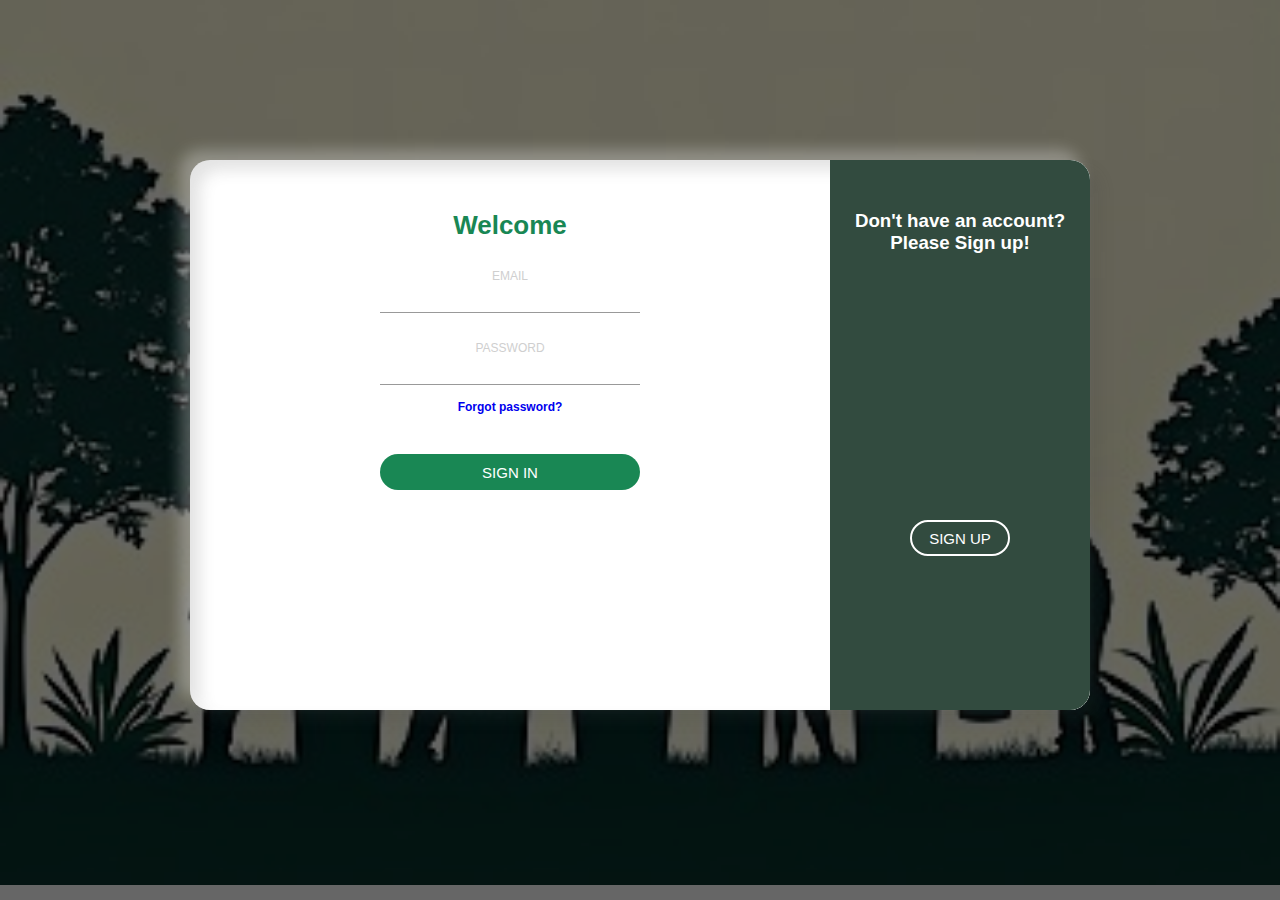
<file: pages/edit-profile.html>
<!DOCTYPE html>
<html lang="en">

<head>
    <meta charset="UTF-8" />
    <meta name="viewport" content="width=device-width, initial-scale=1.0" />
    <title>Edit Profile</title>
    <link href="https://cdn.jsdelivr.net/npm/bootstrap@5.3.3/dist/css/bootstrap.min.css" rel="stylesheet" />
    <link rel="stylesheet" href="../css/style.css">
    <style>
        body {
            background-color: #f5f5f5;
        }

        .edit-card {
            max-width: 600px;
            margin: 50px auto;
            border-radius: 20px;
            box-shadow: 0 4px 10px rgba(0, 0, 0, 0.1);
            background-color: #fff;
            padding: 30px;
        }

        .edit-card h2 {
            color: #343a40;
            font-weight: bold;
            margin-bottom: 25px;
        }

        label {
            font-weight: 600;
        }
    </style>
</head>

<body>

    <!-- Navbar -->
    <nav class="navbar navbar-expand-lg navbar-dark bg-dark">
        <div class="container">
            <a class="navbar-brand fw-bold" href="../index.html">♻ Waste Management</a>
            <button class="navbar-toggler" type="button" data-bs-toggle="collapse" data-bs-target="#navbarNav">
                <span class="navbar-toggler-icon"></span>
            </button>
            <div class="collapse navbar-collapse" id="navbarNav">
                <ul class="navbar-nav ms-auto">
                    <li class="nav-item"><a class="nav-link link-item" href="../index.html">Home</a></li>
                    <li class="nav-item"><a class="nav-link link-item" href="../index.html#about">About</a></li>
                    <li class="nav-item"><a class="nav-link link-item" href="upload.html">Upload</a></li>
                    <li class="nav-item"><a class="nav-link link-item" href="../index.html#services">Services</a></li>
                    <li class="nav-item"><a class="nav-link link-item" href="../index.html#contact">Contact Us</a></li>
                    <li class="nav-item" id="dashboardLink" style="display: none;">
                        <a class="nav-link link-item" href="admin-dashboard.html">Dashboard</a>
                    </li>
                </ul>
            </div>
        </div>
    </nav>

    <!-- Edit Form -->
    <div class="container">
        <div class="edit-card">
            <h2 class="text-center">Edit Profile</h2>
            <form id="editProfileForm">
                <div class="mb-3">
                    <label for="userName" class="form-label">Full Name</label>
                    <input type="text" class="form-control" id="userName" required />
                </div>

                <div class="mb-3">
                    <label for="userEmail" class="form-label">Email</label>
                    <input type="email" class="form-control" id="userEmail" required />
                </div>

                <div class="mb-3">
                    <label for="userImage" class="form-label">Profile Image</label>
                    <input type="file" class="form-control" id="userImage" accept="image/*" />
                </div>

                <div class="mb-3">
                    <label for="userGender" class="form-label">Gender</label>
                    <select class="form-select" id="userGender" required>
                        <option value="">Select Gender</option>
                        <option value="Male">Male</option>
                        <option value="Female">Female</option>
                    </select>
                </div>

                <div class="mb-3">
                    <label for="userPhone" class="form-label">Phone Number</label>
                    <input type="text" class="form-control" id="userPhone" placeholder="Enter phone number" />
                </div>

                <div class="mb-3">
                    <label for="userAddress" class="form-label">Address</label>
                    <input type="text" class="form-control" id="userAddress" placeholder="Enter your address" />
                </div>

                <div class="mb-3">
                    <label for="userAge" class="form-label">Age</label>
                    <input type="number" class="form-control" id="userAge" placeholder="Enter your age" min="1" />
                </div>

                <div class="mb-3">
                    <label for="userJob" class="form-label">Occupation</label>
                    <input type="text" class="form-control" id="userJob" placeholder="Enter your job" />
                </div>

                <div class="text-center">
                    <button type="submit" class="btn btn-dark px-4">Save Changes</button>
                    <a href="profile.html" class="btn btn-secondary ms-2">Cancel</a>
                </div>
            </form>
        </div>
    </div>

    <!-- Footer -->
    <footer>
        <div class="container">
            <p>© 2025 Waste Management | All Rights Reserved</p>
            <nav>
                <a href="../index.html">Home</a> |
                <a href="../index.html#about">About</a> |
                <a href="upload.html">Upload</a> |
                <a href="../index.html#services">Services</a> |
                <a href="../index.html#contact">Contact Us</a>
            </nav>
        </div>
    </footer>

    <script src="https://cdn.jsdelivr.net/npm/bootstrap@5.3.3/dist/js/bootstrap.bundle.min.js"></script>
    <script type="module" src="../JS/editProfile.js"></script>
</body>

</html>
</file>
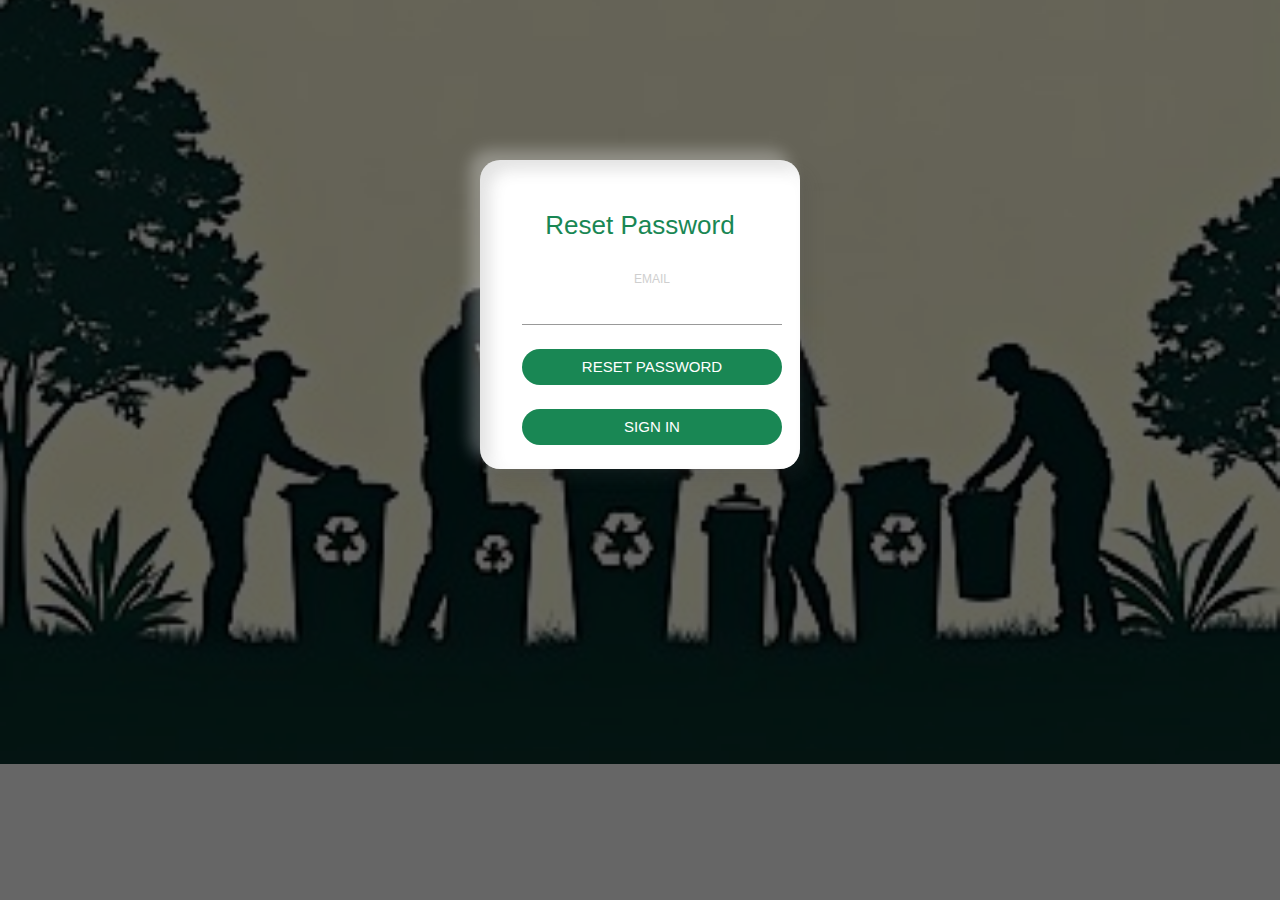
<file: pages/forgetpass.html>
<!DOCTYPE html>
<html lang="en">

<head>
    <meta charset="UTF-8">
    <meta name="viewport" content="width=device-width, initial-scale=1.0">
    <title>Waste Management - Forget Passward</title>
    <link href="https://cdn.jsdelivr.net/npm/bootstrap@5.3.3/dist/css/bootstrap.min.css" rel="stylesheet">
    <link rel="stylesheet" href="../css/login.css">
    <style>
        .form {
            width: 100%;
        }

        .submit {
            margin: 1.5rem auto;
        }
    </style>
</head>

<body>
    <div class="cont container w-25 h-25">
        <div class="form m-auto" id="sign-in">
            <h2>Reset Password</h2>
            <label>
                <span>Email</span>
                <input type="email" id="forgotEmail" />
                <small id="forgotEmailErr" class="error"></small>
            </label>

            <button type="button" id="resetBtn" class="submit">Reset Password</button>

            <a href="./login.html">
                <button type="button" class="submit">Sign In</button>
            </a>


            <!-- message area -->
            <p id="msg" class="mt-3"></p>

            <!-- hidden block to change password when email is found -->
            <div id="newPassDiv" style="display:none" class="mt-3">
                <label class="d-block mb-2">
                    <span>New password</span>
                    <input type="password" id="newPass" class="form-control" />
                    <small id="newPassErr" class="error"></small>
                </label>
                <label class="d-block mb-2">
                    <span>Confirm password</span>
                    <input type="password" id="confirmPass" class="form-control" />
                    <small id="confirmPassErr" class="error"></small>
                </label>
                <div class="mt-2">
                    <button id="changeBtn" type="button" class="submit">Change Password</button>
                </div>
            </div>
        </div>
    </div>
    </div>
    </div>

    <!-- Bootstrap JS -->
    <script src="https://cdn.jsdelivr.net/npm/bootstrap@5.3.3/dist/js/bootstrap.bundle.min.js"></script>

    <script>
        // helpers
        function isValidEmail(email) {
            return /^[^\s@]+@[^\s@]+\.[^\s@]+$/.test(email);
        }
        function clearText(id) { const el = document.getElementById(id); if (el) el.textContent = ""; }
        function showMsg(text, cls = "error") {
            const m = document.getElementById("msg");
            m.textContent = text;
            m.className = cls === "error" ? "text-danger" : "text-success";
        }

        // click handler
        document.getElementById("resetBtn").addEventListener("click", recoverPassword);

        function recoverPassword() {
            // clear previous messages
            clearText("forgotEmailErr");
            clearText("newPassErr");
            clearText("confirmPassErr");
            showMsg("");

            const email = document.getElementById("forgotEmail").value.trim();
            if (!email) {
                document.getElementById("forgotEmailErr").textContent = "Email is required.";
                return;
            }
            if (!isValidEmail(email)) {
                document.getElementById("forgotEmailErr").textContent = "Enter a valid email.";
                return;
            }

            // get user from localStorage
            const userJSON = localStorage.getItem("user");
            if (!userJSON) {
                showMsg("No registered users yet.", "error");
                return;
            }

            const user = JSON.parse(userJSON);

            // check the stored email (your stored key may be 'email')
            if (user.email && user.email.toLowerCase() === email.toLowerCase()) {
                // email exists -> show change password form
                showMsg("Email found. Enter a new password below.", "success");
                document.getElementById("newPassDiv").style.display = "block";

                // optionally pre-focus
                document.getElementById("newPass").focus();
            } else {
                showMsg("Email not found!", "error");
            }
        }

        // change password flow
        document.getElementById("changeBtn").addEventListener("click", function () {
            clearText("newPassErr");
            clearText("confirmPassErr");
            showMsg("");

            const newPass = document.getElementById("newPass").value.trim();
            const confirmPass = document.getElementById("confirmPass").value.trim();

            if (newPass.length < 6) {
                document.getElementById("newPassErr").textContent = "Password must be at least 6 characters.";
                return;
            }
            if (newPass !== confirmPass) {
                document.getElementById("confirmPassErr").textContent = "Passwords do not match.";
                return;
            }

            // update localStorage
            const userJSON = localStorage.getItem("user");
            if (!userJSON) {
                showMsg("No user data found. Can't update password.", "error");
                return;
            }
            const user = JSON.parse(userJSON);
            user.password = newPass;
            localStorage.setItem("user", JSON.stringify(user));

            // if they were logged-in, you might want to log them out:
            localStorage.removeItem("isLoggedIn");

            showMsg("Password changed successfully. Please log in with your new password.", "success");

            // redirect to login after a short delay
            setTimeout(() => {
                window.location.href = "./login.html";
            }, 1500);
        });

    </script>
</body>

</html>
</file>
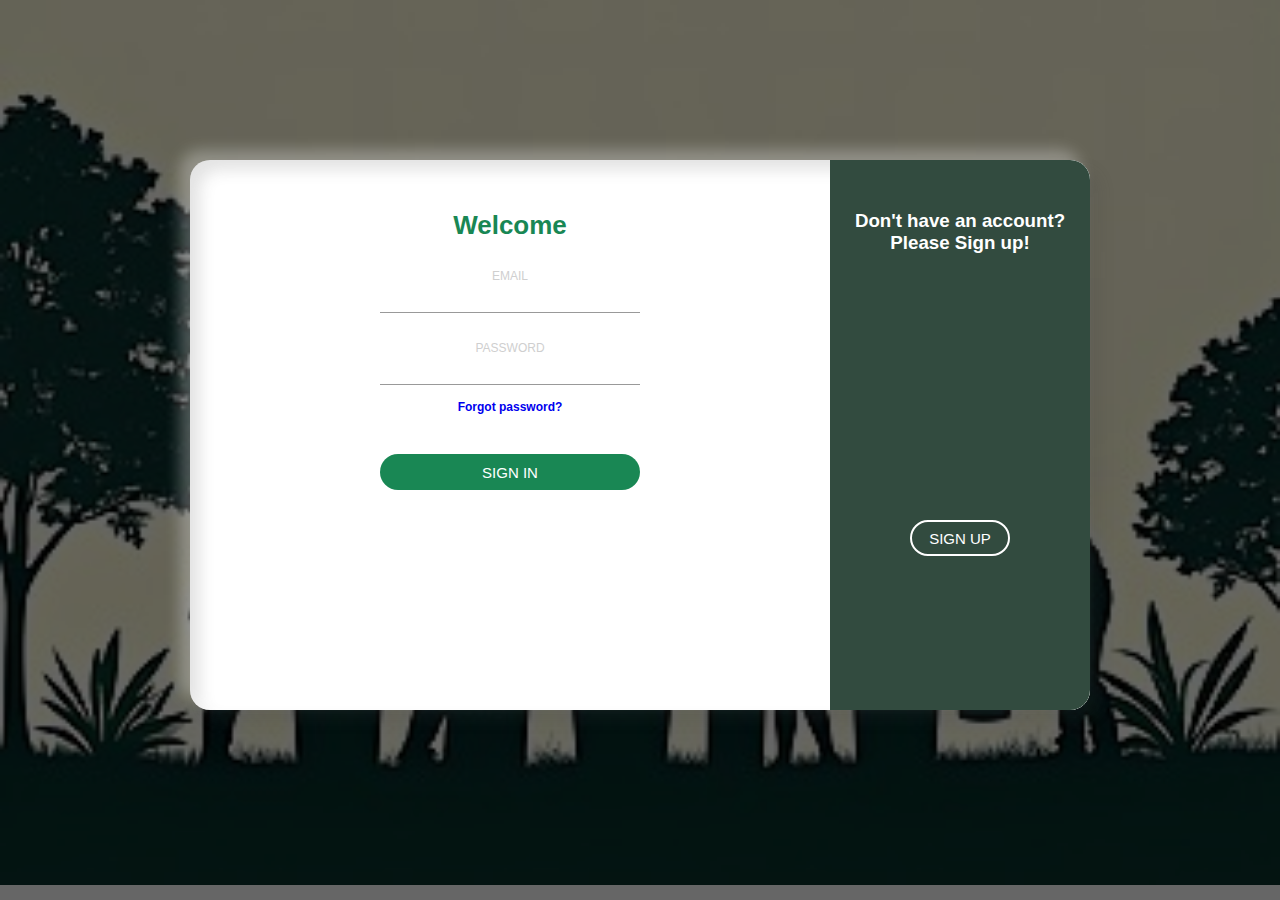
<file: pages/login.html>
<!DOCTYPE html>
<html lang="en">

<head>
    <meta charset="UTF-8">
    <meta name="viewport" content="width=device-width, initial-scale=1.0">
    <title>Waste Management - Login</title>
    <link rel="stylesheet" href="../css/login.css">
    <style>
        .error {
            color: red;
            font-size: 13px;
            margin: 3px 0;
        }

        .success {
            color: green;
            font-size: 14px;
            margin-top: 5px;
        }
    </style>
</head>

<body>
    <div class="cont">
        <!-- LOGIN FORM -->
        <div class="form sign-in" id="sign-in">
            <h2>Welcome</h2>
            <label>
                <span>Email</span>
                <input type="email" id="loginEmail" />
                <small id="loginEmailErr" class="error"></small>
            </label>
            <label>
                <span>Password</span>
                <input type="password" id="loginPassword" />
                <small id="loginPassErr" class="error"></small>
            </label>
            <p class="forgot-pass"><a href="forgetpass.html">Forgot password?</a></p>
            <button type="button" class="submit" id="loginBtn">Sign In</button>
            <p id="loginMsg"></p>
        </div>

        <!-- REGISTER FORM -->
        <div class="sub-cont">
            <div class="overlay">
                <div class="overlay-text m--up">
                    <h3>Don't have an account? Please Sign up!<h3>
                </div>
                <div class="overlay-text m--in">
                    <h3>If you already have an account, just sign in.<h3>
                </div>
                <div class="overlay-btn">
                    <span class="m--up">Sign Up</span>
                    <span class="m--in">Sign In</span>
                </div>
            </div>
            <div class="form sign-up">
                <h2>Create your Account</h2>
                <label>
                    <span>Name</span>
                    <input type="text" id="regName" />
                    <small id="regNameErr" class="error"></small>
                </label>
                <label>
                    <span>Email</span>
                    <input type="email" id="regEmail" />
                    <small id="regEmailErr" class="error"></small>
                </label>
                <label>
                    <span>Password</span>
                    <input type="password" id="regPassword" />
                    <small id="regPassErr" class="error"></small>
                </label>
                <button type="button" class="submit" id="registerBtn">Sign Up</button>
                <p id="regMsg"></p>
            </div>
        </div>
    </div>

    <script src="../JS//login.js"></script>
</body>

</html>
</file>
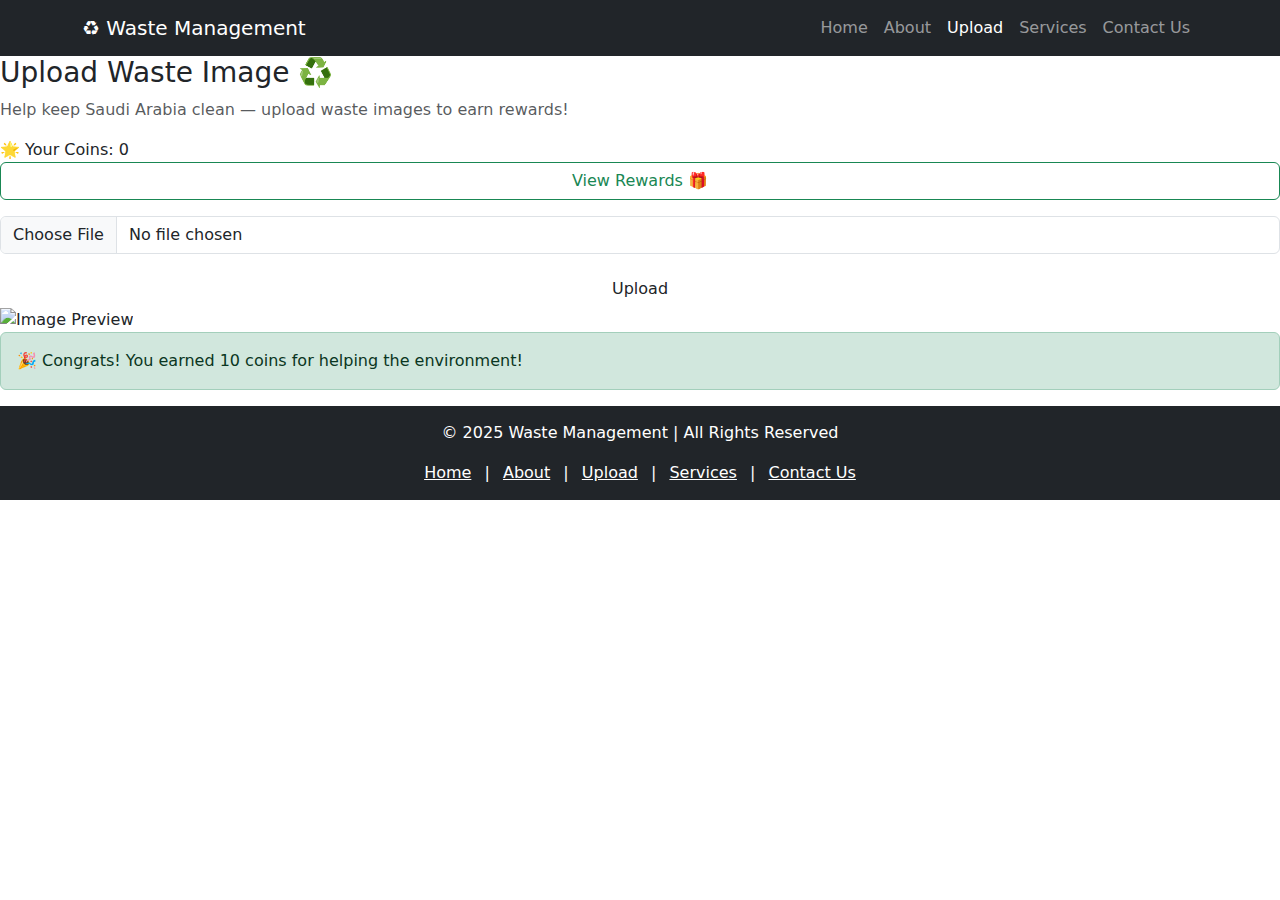
<file: pages/upload.html>
<!DOCTYPE html>
<html lang="en">

<head>
  <meta charset="UTF-8">
  <meta name="viewport" content="width=device-width, initial-scale=1.0">
  <title>Waste Management - Upload</title>
  <link href="https://cdn.jsdelivr.net/npm/bootstrap@5.3.3/dist/css/bootstrap.min.css" rel="stylesheet">
  <link rel="stylesheet" href="https://cdnjs.cloudflare.com/ajax/libs/font-awesome/6.5.0/css/all.min.css">
  <link rel="stylesheet" href="../css/style.css">

</head>

<body>

  <!-- Navbar placeholder -->
  <nav class="navbar navbar-expand-lg navbar-dark bg-dark">
    <div class="container">
      <a class="navbar-brand" href="../index.html">♻ Waste Management</a>
      <button class="navbar-toggler" type="button" data-bs-toggle="collapse" data-bs-target="#navbarNav">
        <span class="navbar-toggler-icon"></span>
      </button>
      <div class="collapse navbar-collapse" id="navbarNav">
        <ul class="navbar-nav ms-auto">
          <li class="nav-item"><a class="nav-link link-item" href="../index.html">Home</a></li>
          <li class="nav-item"><a class="nav-link link-item" href="../index.html#about">About</a></li>
          <li class="nav-item"><a class="nav-link link-item active" href="upload.html">Upload</a></li>
          <li class="nav-item"><a class="nav-link link-item" href="../index.html#services">Services</a></li>
          <li class="nav-item"><a class="nav-link link-item" href="../index.html#contact">Contact Us</a></li>
          <li class="nav-item" id="dashboardLink" style="display: none;">
            <a class="nav-link link-item" href="admin-dashboard.html">Dashboard</a>
          </li>
        </ul>
      </div>
    </div>
  </nav>

  <!-- Upload Section -->
  <div class="upload-container">
    <h3 class="upload-title">Upload Waste Image ♻️</h3>
    <p class="text-muted">Help keep Saudi Arabia clean — upload waste images to earn rewards!</p>

    <!-- Coins display -->
    <div class="coins-box">
      🌟 Your Coins: <span id="coinCount">0</span>
    </div>

    <a href="reward.html" class="btn btn-outline-success w-100 mb-3">
      View Rewards 🎁
    </a>

    <input type="file" id="imageInput" class="form-control mb-3" accept="image/*">

    <button class="btn btn-upload w-100" id="uploadBtn">Upload</button>

    <img id="preview" alt="Image Preview">

    <div class="alert alert-success" id="successAlert">
      🎉 Congrats! You earned 10 coins for helping the environment!
    </div>
  </div>

  <!-- Footer Section -->
  <footer class="bg-dark">
    <div class="container">
      <p>© 2025 Waste Management | All Rights Reserved</p>
      <nav>
        <a href="../index.html" class="text-white mx-2">Home</a> |
        <a href="../index.html#about" class="text-white mx-2">About</a> |
        <a href="upload.html" class="text-white mx-2">Upload</a> |
        <a href="../index.html#services" class="text-white mx-2">Services</a> |
        <a href="../index.html#contact" class="text-white mx-2">Contact Us</a>
      </nav>
    </div>
  </footer>

  <!-- Bootstrap JS -->
  <script src="https://cdn.jsdelivr.net/npm/bootstrap@5.3.3/dist/js/bootstrap.bundle.min.js"></script>
  <!-- Main JS -->
  <script src="../JS/main.js"></script>
  <script type="module" src="../JS/upload.js"></script>

</body>

</html>
</file>
<file: css/style.css>
* {
  padding: 0;
  margin: 0;
}

/* Global */
.btn-custom-left-right {
  position: relative;
  overflow: hidden;
  color: #fff;
  border: none;
  padding: 10px 20px;
  z-index: 1;
  transition: color 0.3s ease;
}

.btn-custom-left-right::before {
  content: "";
  position: absolute;
  top: 0;
  left: -100%;
  width: 100%;
  height: 100%;
  background: #218838;
  transition: left 0.4s ease;
  z-index: -1;
}

.btn-custom-left-right:hover::before {
  left: 0;
}

.btn-custom-left-right:hover {
  color: #fff;
}

.title {
  position: relative;
  display: inline-block;
  font-size: 3rem;
  font-weight: bold;
  color: #198754;
  margin: 0 auto 40px;
  text-align: center;
  left: 50%;
  transform: translateX(-50%);
}

.title::after {
  content: "";
  position: absolute;
  bottom: -15px;
  left: 50%;
  transform: translateX(-50%);
  width: 40%;
  height: 3px;
  background-color: #28a745;
  border-radius: 2px;
}

/* Nav */
#navbar .nav-link {
  position: relative;
  color: #eee;
  transition: color 0.3s ease;
  margin: 0.5rem;
}

#navbar .nav-link::after {
  content: "";
  position: absolute;
  left: 0;
  bottom: -4px;
  width: 0%;
  height: 2px;
  background-color: #28a745;
  transition: width 0.3s ease;
}

#navbar .nav-link:hover,
#navbar .nav-link.active {
  color: #28a745;
}

#navbar .nav-link:hover::after,
#navbar .nav-link.active::after {
  width: 100%;
}

/* Hero */
.hero {
  background: linear-gradient(rgba(0, 0, 0, 0.6), rgba(0, 0, 0, 0.6)), url("../assets/images/bg.jpg") center/cover no-repeat;
  height: 100vh;
  display: flex;
  align-items: center;
  justify-content: center;
}

/* About */
#about ul li {
  margin-bottom: 10px;
  font-size: 1.1rem;
}

/* services*/
#services h3 {
  transition: all 0.3s ease-in-out;
  -webkit-transition: all 0.3s ease-in-out;
  -moz-transition: all 0.3s ease-in-out;
  -ms-transition: all 0.3s ease-in-out;
  -o-transition: all 0.3s ease-in-out;
}

#services h3:hover {
  color: #198754;
}

/* Footer */
footer {
  background: #212529;
  color: white;
  text-align: center;
  padding: 15px 0;
  margin-top: auto;
}
</file>
<file: css/login.css>
*,
*:before,
*:after {
  box-sizing: border-box;
  margin: 0;
  padding: 0;
}

body {
  font-family: "Open Sans", Helvetica, Arial, sans-serif;
  background: linear-gradient(rgba(0, 0, 0, 0.6), rgba(0, 0, 0, 0.6)), url("../assets/images/bg.jpg") center/cover no-repeat;
}

input,
button {
  border: none;
  outline: none;
  background: none;
  font-family: "Open Sans", Helvetica, Arial, sans-serif;
}

h2 {
  width: 100%;
  font-size: 26px;
  text-align: center;
  color: #198754;
}

label {
  display: block;
  width: 260px;
  margin: 25px auto 0;
  text-align: center;
}

label span {
  font-size: 12px;
  color: #cfcfcf;
  text-transform: uppercase;
}

input {
  display: block;
  width: 100%;
  margin-top: 5px;
  padding-bottom: 5px;
  font-size: 16px;
  border-bottom: 1px solid rgba(0, 0, 0, 0.4);
  text-align: center;
}

a {
  text-decoration: none;
}

.cont {
  border-radius: 20px;
  overflow: hidden;
  position: relative;
  width: 900px;
  height: 550px;
  margin: 10rem auto 100px;
  background: #fff;
  box-shadow: -10px -10px 15px rgba(255, 255, 255, 0.3), 10px 10px 15px rgba(70, 70, 70, 0.15), inset -10px -10px 15px rgba(255, 255, 255, 0.3), inset 10px 10px 15px rgba(70, 70, 70, 0.15);
}

.form {
  position: relative;
  width: 640px;
  height: 100%;
  -webkit-transition: -webkit-transform 1.2s ease-in-out;
  transition: -webkit-transform 1.2s ease-in-out;
  transition: transform 1.2s ease-in-out;
  transition: transform 1.2s ease-in-out, -webkit-transform 1.2s ease-in-out;
  padding: 50px 30px 0;
}

.sub-cont {
  overflow: hidden;
  position: absolute;
  left: 640px;
  top: 0;
  width: 900px;
  height: 100%;
  padding-left: 260px;
  background: #fff;
  -webkit-transition: -webkit-transform 1.2s ease-in-out;
  transition: -webkit-transform 1.2s ease-in-out;
  transition: transform 1.2s ease-in-out;
  transition: transform 1.2s ease-in-out, -webkit-transform 1.2s ease-in-out;
}

.cont.s--signup .sub-cont {
  -webkit-transform: translate3d(-640px, 0, 0);
  transform: translate3d(-640px, 0, 0);
}

button {
  display: block;
  margin: 0 auto;
  width: 260px;
  height: 36px;
  border-radius: 30px;
  color: #fff;
  font-size: 15px;
  cursor: pointer;
}

.overlay {
  overflow: hidden;
  z-index: 2;
  position: absolute;
  left: 0;
  top: 0;
  width: 260px;
  height: 100%;
  padding-top: 360px;
}

.overlay:before {
  content: "";
  position: absolute;
  right: 0;
  top: 0;
  width: 900px;
  height: 100%;
  opacity: 0.8;
  background-size: cover;
  -webkit-transition: -webkit-transform 1.2s ease-in-out;
  transition: transform 1.2s ease-in-out;
  transition: transform 1.2s ease-in-out, -webkit-transform 1.2s ease-in-out;
}

.overlay:after {
  content: "";
  position: absolute;
  left: 0;
  top: 0;
  width: 100%;
  height: 100%;
  background: #324b3f;
}

.cont.s--signup .overlay:before {
  -webkit-transform: translate3d(640px, 0, 0);
  transform: translate3d(640px, 0, 0);
}

.overlay-text {
  z-index: 2;
  position: absolute;
  left: 0;
  top: 50px;
  width: 100%;
  padding: 0 20px;
  text-align: center;
  color: #fff;
  -webkit-transition: -webkit-transform 1.2s ease-in-out;
  transition: -webkit-transform 1.2s ease-in-out;
  transition: transform 1.2s ease-in-out;
  transition: transform 1.2s ease-in-out, -webkit-transform 1.2s ease-in-out;
}

.overlay-text h2 {
  margin-bottom: 10px;
  font-weight: normal;
}

.overlay-text p {
  font-size: 14px;
  line-height: 1.5;
}

.cont.s--signup .overlay-text.m--up {
  -webkit-transform: translateX(520px);
  transform: translateX(520px);
}

.overlay-text.m--in {
  -webkit-transform: translateX(-520px);
  transform: translateX(-520px);
}

.cont.s--signup .overlay-text.m--in {
  -webkit-transform: translateX(0);
  transform: translateX(0);
}

.overlay-btn {
  overflow: hidden;
  z-index: 2;
  position: relative;
  width: 100px;
  height: 36px;
  margin: 0 auto;
  background: transparent;
  color: #fff;
  text-transform: uppercase;
  font-size: 15px;
  cursor: pointer;
}

.overlay-btn:after {
  content: "";
  z-index: 2;
  position: absolute;
  left: 0;
  top: 0;
  width: 100%;
  height: 100%;
  border: 2px solid #fff;
  border-radius: 30px;
}

.overlay-btn span {
  position: absolute;
  left: 0;
  top: 0;
  display: -webkit-box;
  display: flex;
  -webkit-box-pack: center;
  justify-content: center;
  -webkit-box-align: center;
  align-items: center;
  width: 100%;
  height: 100%;
  -webkit-transition: -webkit-transform 1.2s;
  transition: -webkit-transform 1.2s;
  transition: transform 1.2s;
  transition: transform 1.2s, -webkit-transform 1.2s;
}

.overlay-btn span.m--in {
  -webkit-transform: translateY(-72px);
  transform: translateY(-72px);
}

.cont.s--signup .overlay-btn span.m--in {
  -webkit-transform: translateY(0);
  transform: translateY(0);
}

.cont.s--signup .overlay-btn span.m--up {
  -webkit-transform: translateY(72px);
  transform: translateY(72px);
}

.forgot-pass {
  margin-top: 15px;
  text-align: center;
  font-size: 12px;
  color: #444;
  font-weight: 700;
}

.submit {
  margin-top: 40px;
  margin-bottom: 20px;
  background: #198754;
  text-transform: uppercase;
}

.fb-btn {
  border: 2px solid #d3dae9;
  color: #8fa1c7;
}

.fb-btn span {
  font-weight: bold;
  color: #455a81;
}

.sign-in {
  -webkit-transition-timing-function: ease-out;
  transition-timing-function: ease-out;
}

.cont.s--signup .sign-in {
  -webkit-transition-timing-function: ease-in-out;
  transition-timing-function: ease-in-out;
  -webkit-transition-duration: 1.2s;
  transition-duration: 1.2s;
  -webkit-transform: translate3d(640px, 0, 0);
  transform: translate3d(640px, 0, 0);
}

.sign-up {
  -webkit-transform: translate3d(-900px, 0, 0);
  transform: translate3d(-900px, 0, 0);
}

.cont.s--signup .sign-up {
  -webkit-transform: translate3d(0, 0, 0);
  transform: translate3d(0, 0, 0);
}
</file>
